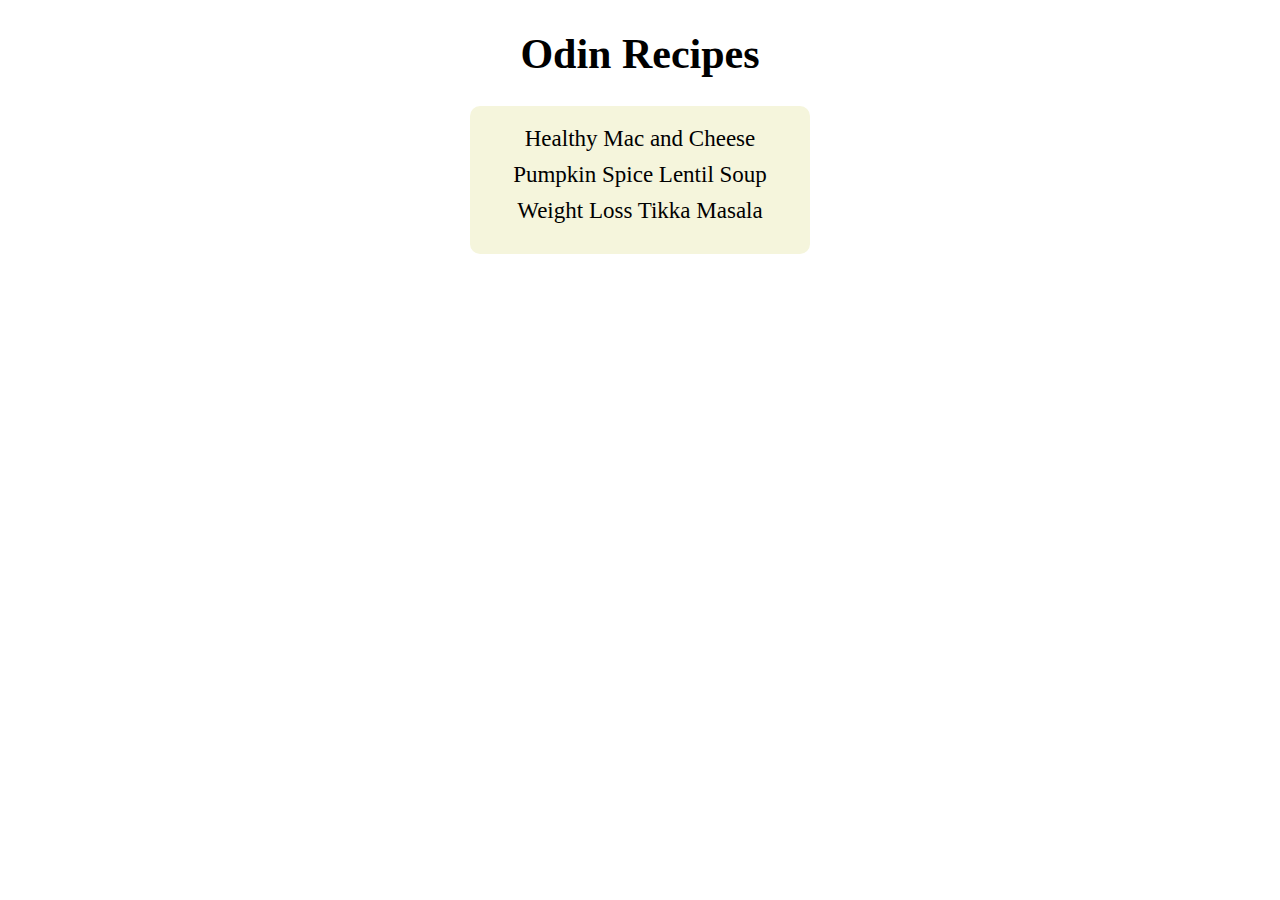
<file: index.html>
<!DOCTYPE html>
<html lang="en">
<head>
    <meta charset="UTF-8">
    <meta name="viewport" content="width=device-width, initial-scale=1.0">
    <title>Odin recipes</title>
    <link rel="stylesheet" href="style.css">
</head>
<body>
    <h1>Odin Recipes</h1>
    <div class="recipes">
        <ul>
    <li><a href="recipes/mac-and-cheese.html">Healthy Mac and Cheese</a></li>
    <li><a href="recipes/pumpkin-soup.html">Pumpkin Spice Lentil Soup</a></li>
    <li><a href="recipes/tikka-masala.html">Weight Loss Tikka Masala</a></li>
    </ul>  
    </div>

    
</body>
</html>
</file>
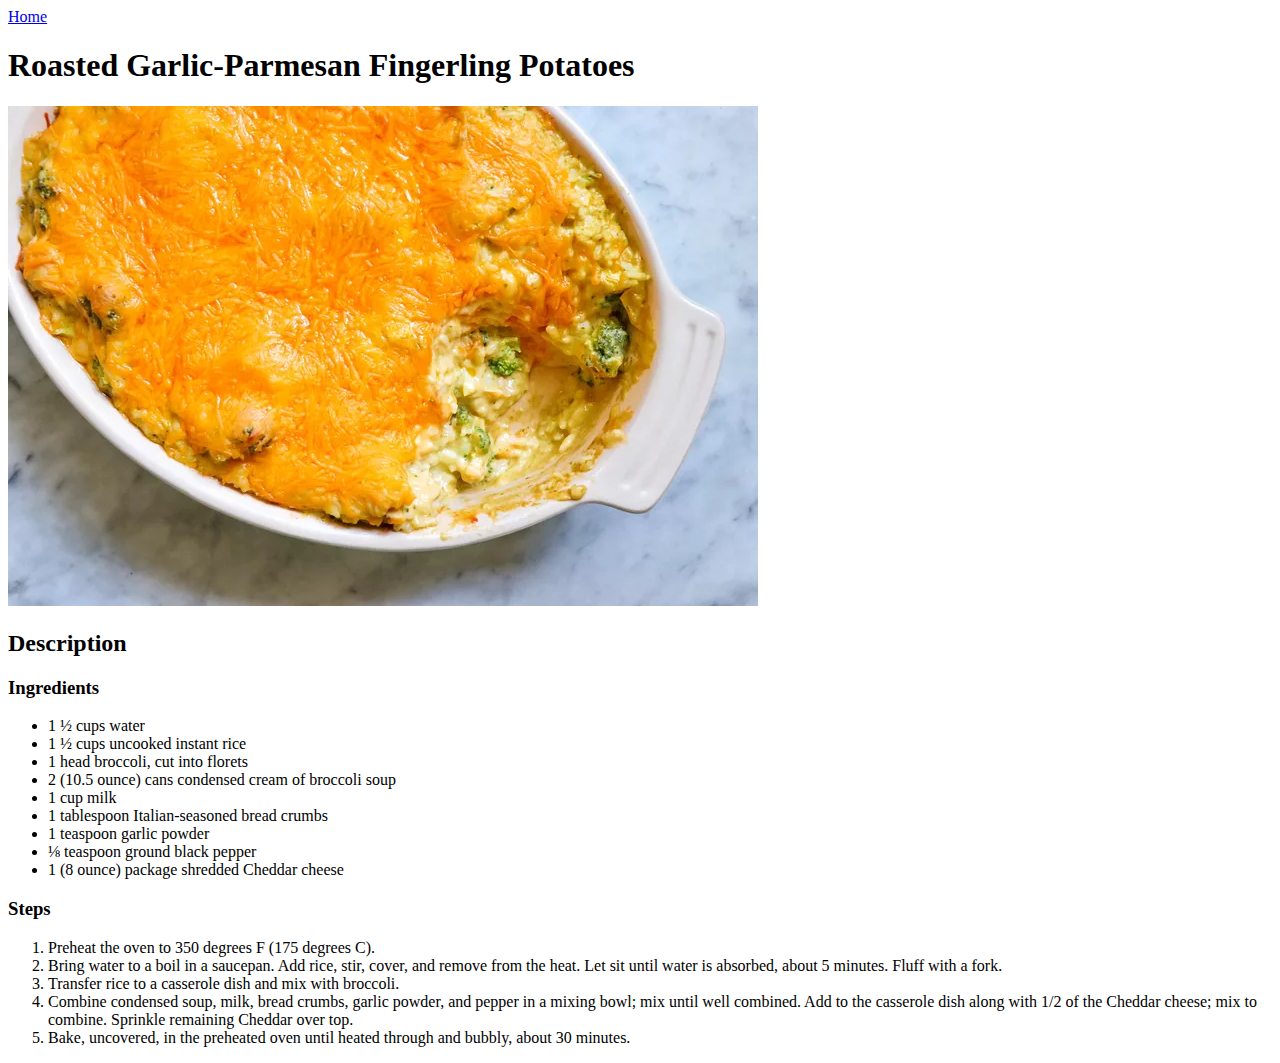
<file: recipes/cheesy-broccoli-and-rice-casserole.html>
<!DOCTYPE html>
<html lang="en">
<head>
    <meta charset="UTF-8">
    <meta name="viewport" content="width=device-width, initial-scale=1.0">
    <title>Cheesy Broccoli and Rice Casserole</title>
</head>
<body>
    <a href="../index.html">Home</a>

    <h1>Roasted Garlic-Parmesan Fingerling Potatoes</h1>

    <img src="../images/Cheesy-Chicken-Broccoli-and-Rice-Casserole-009ead2c2b494e47a18a7301d2099394.webp" alt="Cheesy Broccoli and Rice Casserole in a pan">

    <h2>Description</h2>

    <h3>Ingredients</h3>
    <ul>
        <li>1 ½ cups water</li>
        <li>1 ½ cups uncooked instant rice</li>
        <li>1 head broccoli, cut into florets</li>
        <li>2 (10.5 ounce) cans condensed cream of broccoli soup</li>
        <li>1 cup milk</li>
        <li>1 tablespoon Italian-seasoned bread crumbs</li>
        <li>1 teaspoon garlic powder</li>
        <li>⅛ teaspoon ground black pepper</li>
        <li>1 (8 ounce) package shredded Cheddar cheese</li>
    </ul>

    <h3>Steps</h3>
    <ol>
        <li>Preheat the oven to 350 degrees F (175 degrees C).</li>
        <li>Bring water to a boil in a saucepan. Add rice, stir, cover, and remove from the heat. Let sit until water is absorbed, about 5 minutes. Fluff with a fork.</li>
        <li>Transfer rice to a casserole dish and mix with broccoli.</li>
        <li>Combine condensed soup, milk, bread crumbs, garlic powder, and pepper in a mixing bowl; mix until well combined. Add to the casserole dish along with 1/2 of the Cheddar cheese; mix to combine. Sprinkle remaining Cheddar over top.</li>
        <li>Bake, uncovered, in the preheated oven until heated through and bubbly, about 30 minutes.</li>
    </ol>
</body>
</html>
</file>
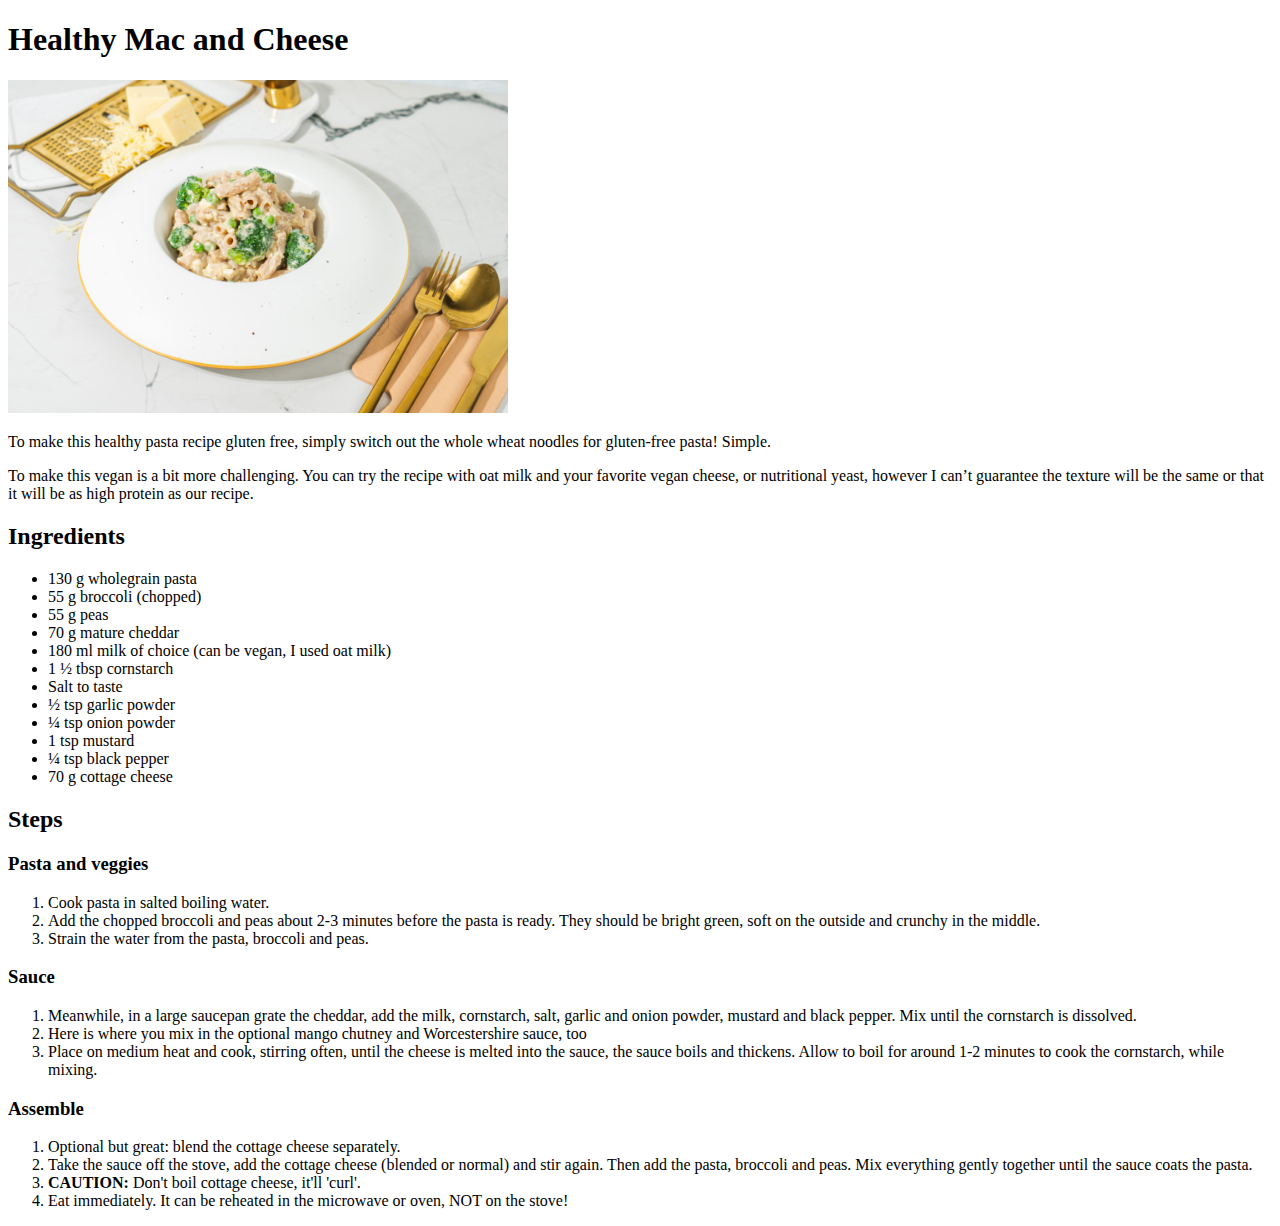
<file: recipes/mac-and-cheese.html>
<!DOCTYPE html>
<html lang="en">
<head>
    <meta charset="UTF-8">
    <meta name="viewport" content="width=device-width, initial-scale=1.0">
    <title>Healthy Mac and Cheese</title>
</head>
<body>
    <h1>Healthy Mac and Cheese</h1>
    <img src="../images/mac-and-cheese.jpg" alt="Healthy Mac and Cheese bowl" width="500">
    <p>To make this healthy pasta recipe gluten free, simply switch out the whole wheat noodles for gluten-free pasta! Simple.</p>
    <p>To make this vegan is a bit more challenging. You can try the recipe with oat milk and your favorite vegan cheese, or nutritional yeast, however I can’t guarantee the texture will be the same or that it will be as high protein as our recipe.</p>
    <h2>Ingredients</h2>
    <ul>
        <li>130 g wholegrain pasta</li>
        <li>55 g broccoli (chopped)</li>
        <li>55 g peas</li>
        <li>70 g mature cheddar</li>
        <li>180 ml milk of choice (can be vegan, I used oat milk)</li>
        <li>1 ½ tbsp cornstarch</li>
        <li>Salt to taste</li>
        <li>½ tsp garlic powder</li>
        <li>¼ tsp onion powder</li>
        <li>1 tsp mustard</li>
        <li>¼ tsp black pepper</li>
        <li>70 g cottage cheese</li>
    </ul>

    <h2>Steps</h2>

    <h3>Pasta and veggies</h3>
    <ol>
        <li>Cook pasta in salted boiling water.</li>
        <li>Add the chopped broccoli and peas about 2-3 minutes before the pasta is ready. They should be bright green, soft on the outside and crunchy in the middle.</li>
        <li>Strain the water from the pasta, broccoli and peas.</li>
    </ol>
    <h3>Sauce</h3>
    <ol>
        <li>Meanwhile, in a large saucepan grate the cheddar, add the milk, cornstarch, salt, garlic and onion powder, mustard and black pepper. Mix until the cornstarch is dissolved.</li>
        <li>Here is where you mix in the optional mango chutney and Worcestershire sauce, too</li>
        <li>Place on medium heat and cook, stirring often, until the cheese is melted into the sauce, the sauce boils and thickens. Allow to boil for around 1-2 minutes to cook the cornstarch, while mixing.</li>
    </ol>
    <h3>Assemble</h3>
    <ol>
        <li>Optional but great: blend the cottage cheese separately.</li>
        <li>Take the sauce off the stove, add the cottage cheese (blended or normal) and stir again. Then add the pasta, broccoli and peas. Mix everything gently together until the sauce coats the pasta.</li>
        <li><strong>CAUTION:</strong> Don't boil cottage cheese, it'll 'curl'.</li>
        <li>Eat immediately. It can be reheated in the microwave or oven, NOT on the stove!</li>
    </ol>
</body>
</html>
</file>
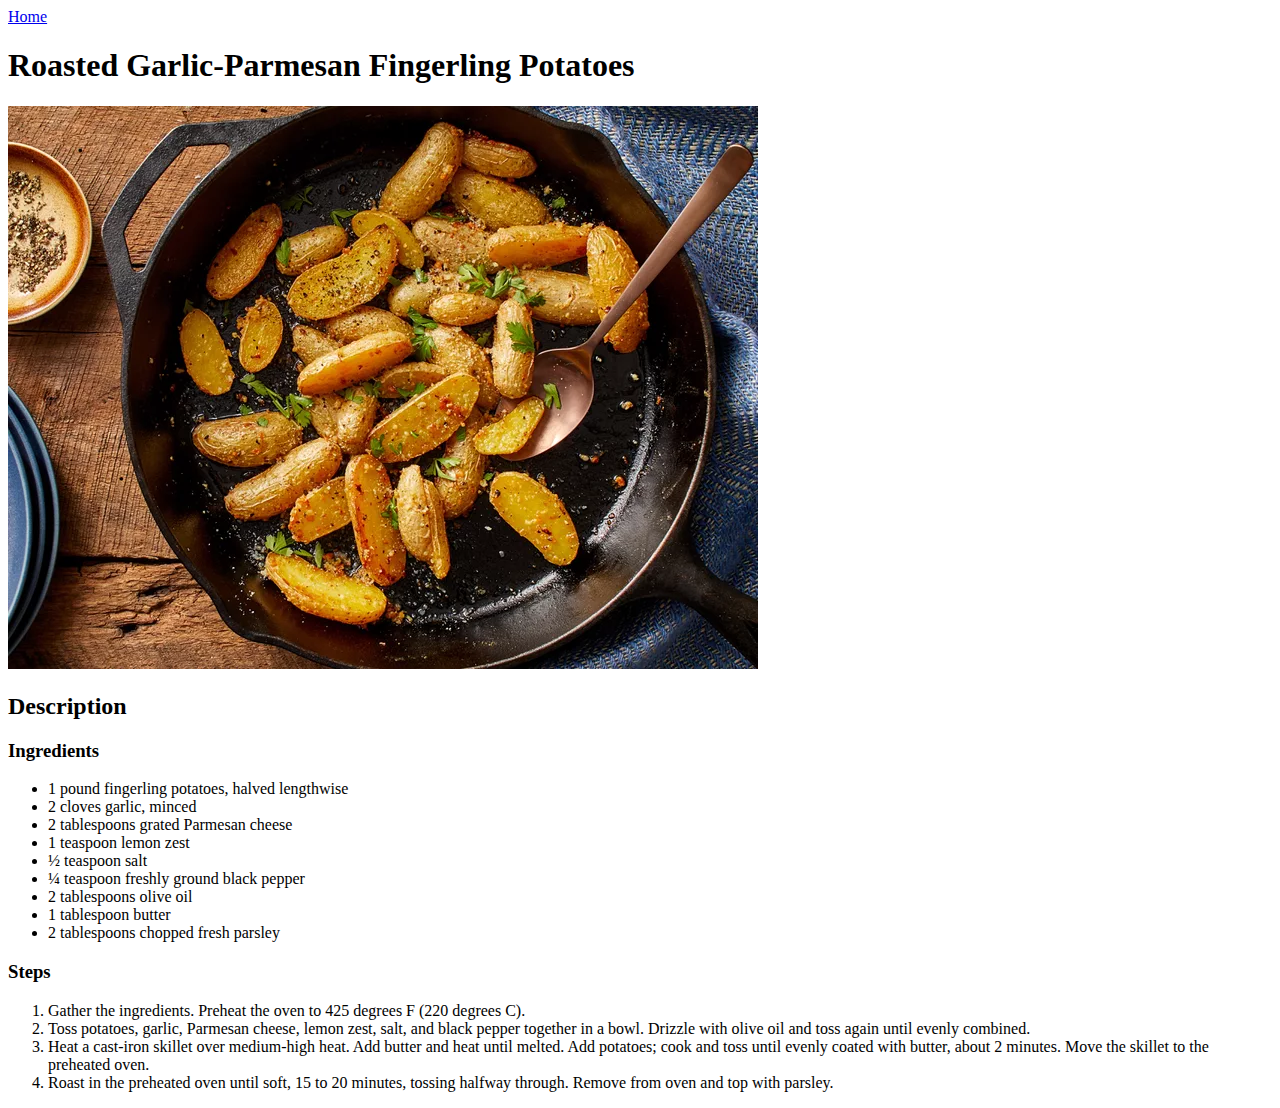
<file: recipes/potatoes copy 2.html>
<!DOCTYPE html>
<html lang="en">
<head>
    <meta charset="UTF-8">
    <meta name="viewport" content="width=device-width, initial-scale=1.0">
    <title>Roasted Garlic-Parmesan Fingerling Potatoes</title>
</head>
<body>
    <a href="../index.html">Home</a>

    <h1>Roasted Garlic-Parmesan Fingerling Potatoes</h1>

    <img src="../images/269519-roasted-garlic-parmesan-fingerling-potatoes-ddmfs-4x3-hero-1584-eb70bae9c20e48dd8fc822da3f15f1fb.webp" alt="Roasted garlic-parmesan potatoes in a pan">

    <h2>Description</h2>

    <h3>Ingredients</h3>
    <ul>
        <li>1 pound fingerling potatoes, halved lengthwise</li>
        <li>2 cloves garlic, minced</li>
        <li>2 tablespoons grated Parmesan cheese</li>
        <li>1 teaspoon lemon zest</li>
        <li>½ teaspoon salt</li>
        <li>¼ teaspoon freshly ground black pepper</li>
        <li>2 tablespoons olive oil</li>
        <li>1 tablespoon butter</li>
        <li>2 tablespoons chopped fresh parsley</li>
    </ul>

    <h3>Steps</h3>
    <ol>
        <li>Gather the ingredients. Preheat the oven to 425 degrees F (220 degrees C).</li>
        <li>Toss potatoes, garlic, Parmesan cheese, lemon zest, salt, and black pepper together in a bowl. Drizzle with olive oil and toss again until evenly combined.</li>
        <li>Heat a cast-iron skillet over medium-high heat. Add butter and heat until melted. Add potatoes; cook and toss until evenly coated with butter, about 2 minutes. Move the skillet to the preheated oven.</li>
        <li>Roast in the preheated oven until soft, 15 to 20 minutes, tossing halfway through. Remove from oven and top with parsley.</li>
        
    </ol>
</body>
</html>
</file>
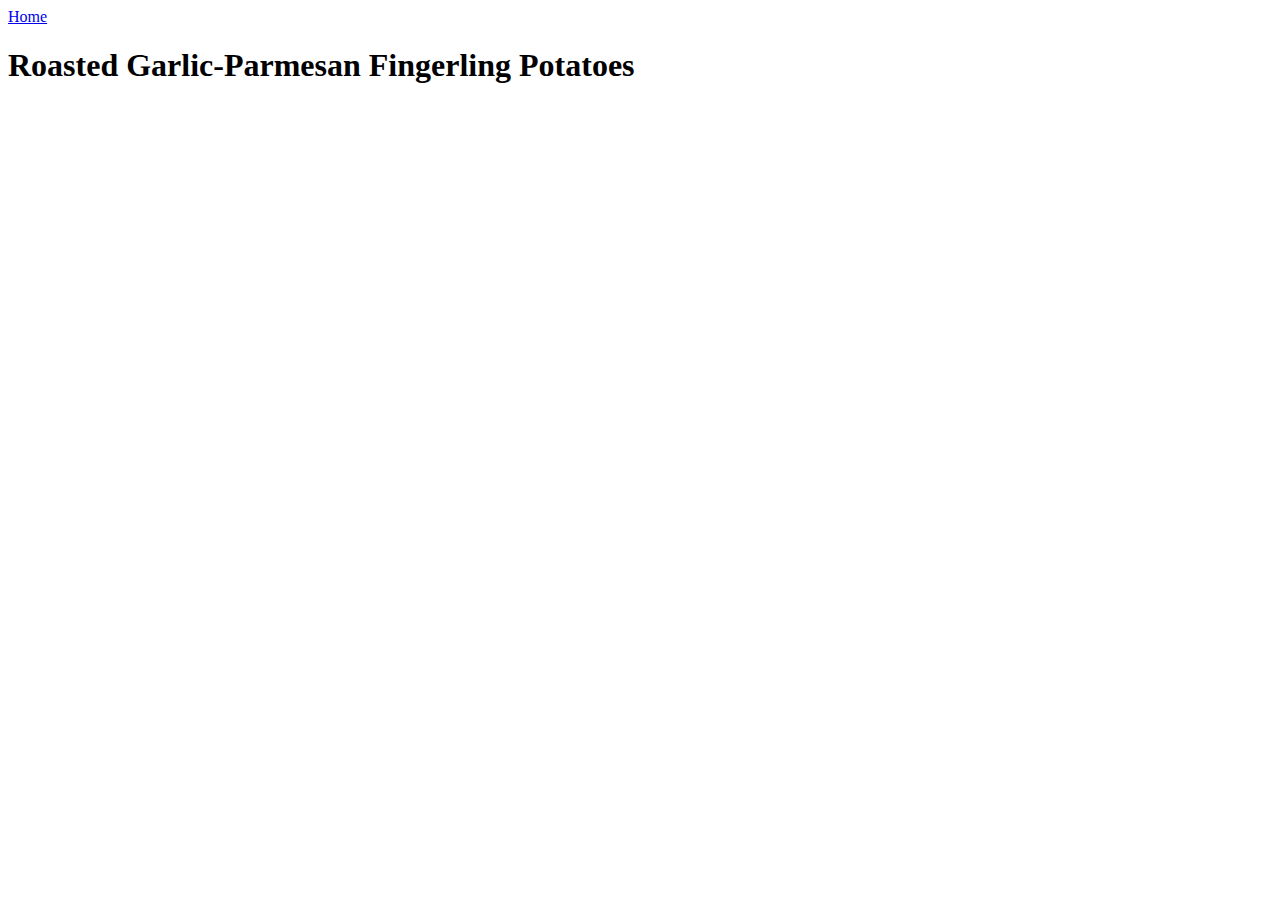
<file: recipes/potatoes.html>
<!DOCTYPE html>
<html lang="en">
<head>
    <meta charset="UTF-8">
    <meta name="viewport" content="width=device-width, initial-scale=1.0">
    <title>Roasted Garlic-Parmesan Fingerling Potatoes</title>
</head>
<body>
    <a href="../index.html">Home</a>
    <h1>Roasted Garlic-Parmesan Fingerling Potatoes</h1>
</body>
</html>
</file>
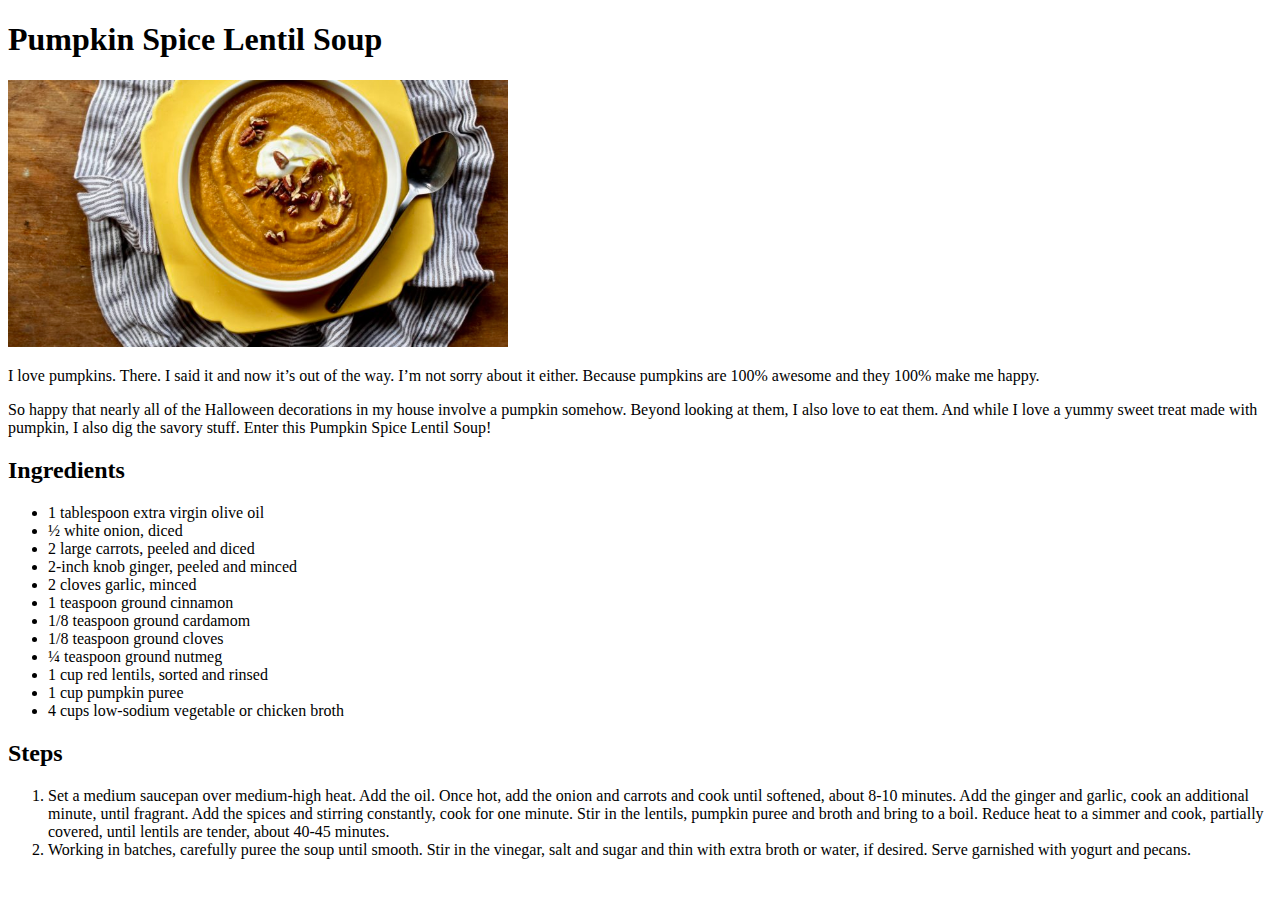
<file: recipes/pumpkin-soup.html>
<!DOCTYPE html>
<html lang="en">
<head>
    <meta charset="UTF-8">
    <meta name="viewport" content="width=device-width, initial-scale=1.0">
    <title>Pumpkin Spice Lentil Soup</title>
</head>
<body>
    <h1>Pumpkin Spice Lentil Soup</h1>
    <img src="../images/pumpkin-soup.jpg" alt="Healthy Mac and Cheese bowl" width="500">
    <p>I love pumpkins. There. I said it and now it’s out of the way. I’m not sorry about it either. Because pumpkins are 100% awesome and they 100% make me happy.</p>
    <p>So happy that nearly all of the Halloween decorations in my house involve a pumpkin somehow. Beyond looking at them, I also love to eat them. And while I love a yummy sweet treat made with pumpkin, I also dig the savory stuff. Enter this Pumpkin Spice Lentil Soup!</p>
    <h2>Ingredients</h2>
    <ul>
        <li>1 tablespoon extra virgin olive oil</li>
        <li>½ white onion, diced</li>
        <li>2 large carrots, peeled and diced</li>
        <li>2-inch knob ginger, peeled and minced</li>
        <li>2 cloves garlic, minced </li>
        <li>1 teaspoon ground cinnamon</li>
        <li>1/8 teaspoon ground cardamom</li>
        <li>1/8 teaspoon ground cloves</li>
        <li>¼ teaspoon ground nutmeg</li>
        <li>1 cup red lentils, sorted and rinsed</li>
        <li>1 cup pumpkin puree</li>
        <li>4 cups low-sodium vegetable or chicken broth</li>
    </ul>

    <h2>Steps</h2>
    <ol>
        <li>Set a medium saucepan over medium-high heat. Add the oil. Once hot, add the onion and carrots and cook until softened, about 8-10 minutes. Add the ginger and garlic, cook an additional minute, until fragrant. Add the spices and stirring constantly, cook for one minute. Stir in the lentils, pumpkin puree and broth and bring to a boil. Reduce heat to a simmer and cook, partially covered, until lentils are tender, about 40-45 minutes.</li>
        <li>Working in batches, carefully puree the soup until smooth. Stir in the vinegar, salt and sugar and thin with extra broth or water, if desired. Serve garnished with yogurt and pecans.</li>
    </ol>

</body>
</html>
</file>
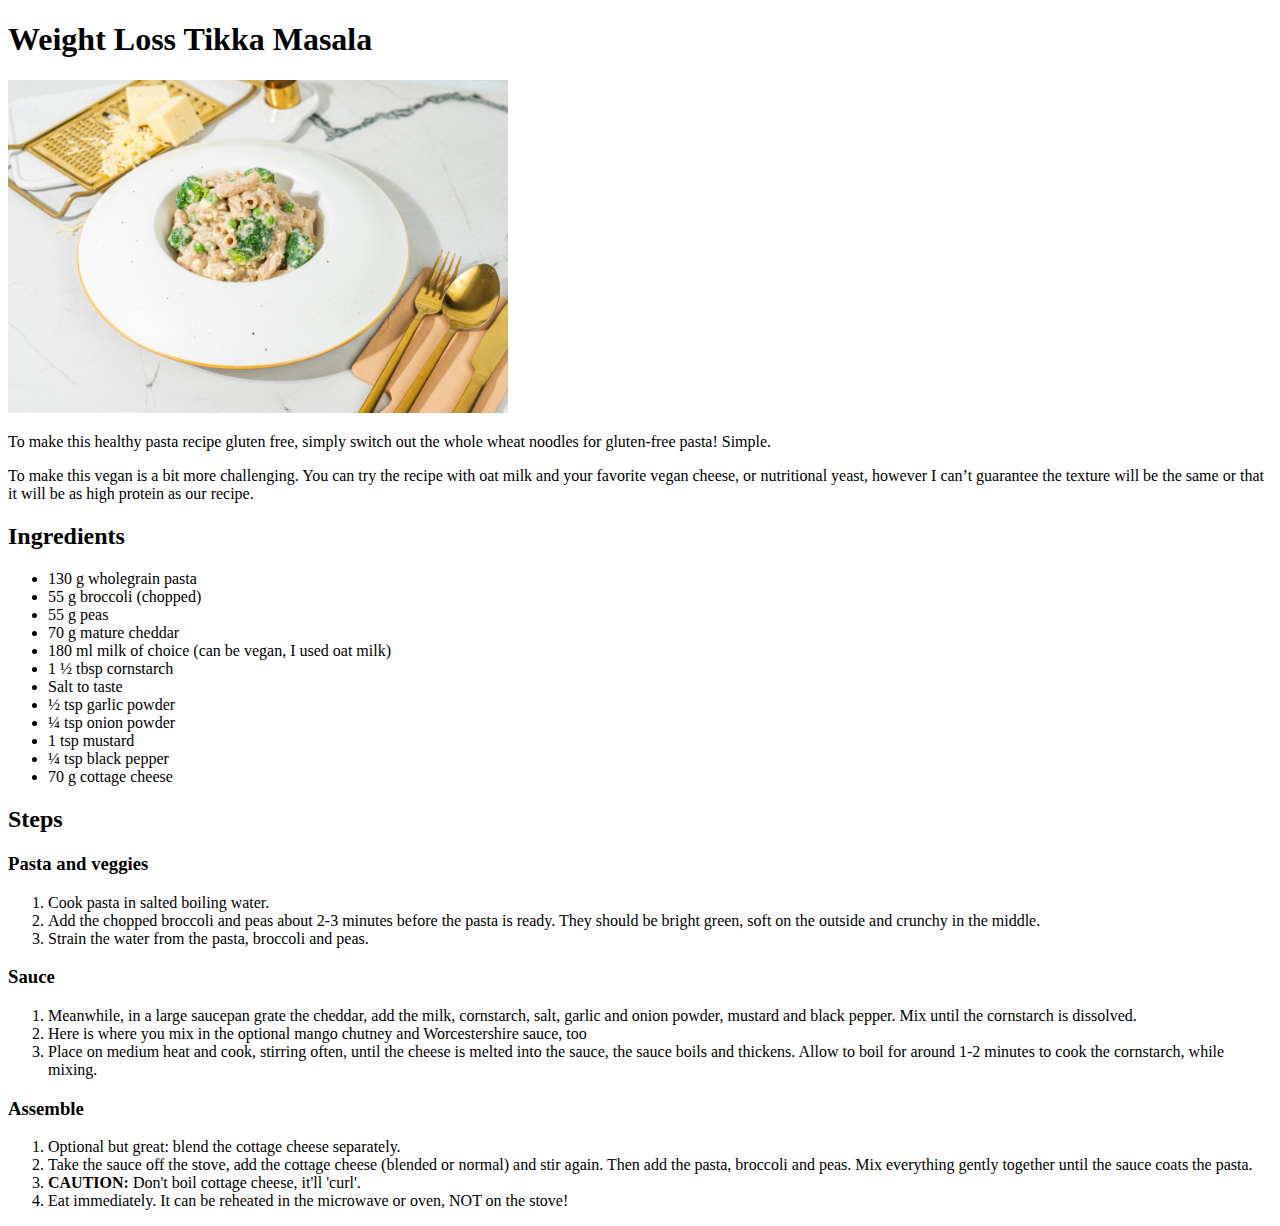
<file: recipes/tikka-masala.html>
<!DOCTYPE html>
<html lang="en">
<head>
    <meta charset="UTF-8">
    <meta name="viewport" content="width=device-width, initial-scale=1.0">
    <title>Weight Loss Tikka Masala</title>
</head>
<body>
    <h1>Weight Loss Tikka Masala</h1>
    <img src="../images/mac-and-cheese.jpg" alt="Healthy Mac and Cheese bowl" width="500">
    <p>To make this healthy pasta recipe gluten free, simply switch out the whole wheat noodles for gluten-free pasta! Simple.</p>
    <p>To make this vegan is a bit more challenging. You can try the recipe with oat milk and your favorite vegan cheese, or nutritional yeast, however I can’t guarantee the texture will be the same or that it will be as high protein as our recipe.</p>
    <h2>Ingredients</h2>
    <ul>
        <li>130 g wholegrain pasta</li>
        <li>55 g broccoli (chopped)</li>
        <li>55 g peas</li>
        <li>70 g mature cheddar</li>
        <li>180 ml milk of choice (can be vegan, I used oat milk)</li>
        <li>1 ½ tbsp cornstarch</li>
        <li>Salt to taste</li>
        <li>½ tsp garlic powder</li>
        <li>¼ tsp onion powder</li>
        <li>1 tsp mustard</li>
        <li>¼ tsp black pepper</li>
        <li>70 g cottage cheese</li>
    </ul>

    <h2>Steps</h2>

    <h3>Pasta and veggies</h3>
    <ol>
        <li>Cook pasta in salted boiling water.</li>
        <li>Add the chopped broccoli and peas about 2-3 minutes before the pasta is ready. They should be bright green, soft on the outside and crunchy in the middle.</li>
        <li>Strain the water from the pasta, broccoli and peas.</li>
    </ol>
    <h3>Sauce</h3>
    <ol>
        <li>Meanwhile, in a large saucepan grate the cheddar, add the milk, cornstarch, salt, garlic and onion powder, mustard and black pepper. Mix until the cornstarch is dissolved.</li>
        <li>Here is where you mix in the optional mango chutney and Worcestershire sauce, too</li>
        <li>Place on medium heat and cook, stirring often, until the cheese is melted into the sauce, the sauce boils and thickens. Allow to boil for around 1-2 minutes to cook the cornstarch, while mixing.</li>
    </ol>
    <h3>Assemble</h3>
    <ol>
        <li>Optional but great: blend the cottage cheese separately.</li>
        <li>Take the sauce off the stove, add the cottage cheese (blended or normal) and stir again. Then add the pasta, broccoli and peas. Mix everything gently together until the sauce coats the pasta.</li>
        <li><strong>CAUTION:</strong> Don't boil cottage cheese, it'll 'curl'.</li>
        <li>Eat immediately. It can be reheated in the microwave or oven, NOT on the stove!</li>
    </ol>
</body>
</html>
</file>
<file: style.css>
h1 {
    text-align: center;
    margin-top: 30px;
    font-size: 42px;
}

.recipes {
    background-color: beige;
    border-radius: 10px;
    width: 300px;
    height: auto;
    margin: 20px auto;
    padding: 20px;
    text-align: center;
}

ul {
    list-style-type: none;
    margin: 0;
    padding: 0; 
}

li {
    font-size: 23px;
    margin-bottom: 10px;
}

a {
    text-decoration: none;
    color: black;
}

a:hover, a:active {
    color: rgb(174, 101, 11);
  }
</file>
